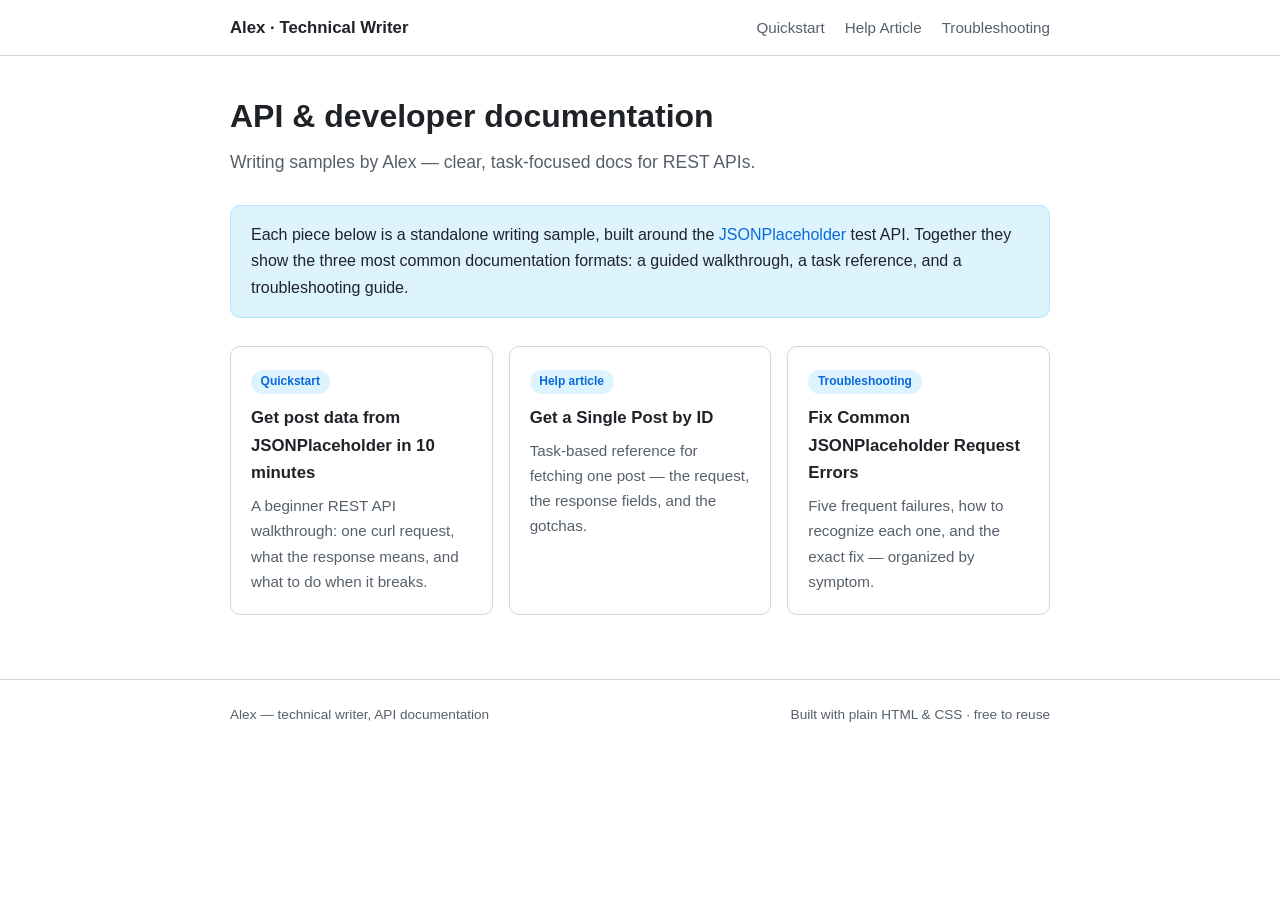
<file: index.html>
<!DOCTYPE html>
<html lang="en">
<head>
  <meta charset="utf-8">
  <meta name="viewport" content="width=device-width, initial-scale=1">
  <title>Alex — Technical Writer</title>
  <meta name="description" content="Portfolio of API and developer documentation samples by Alex.">
  <link rel="stylesheet" href="styles.css">
</head>
<body>
  <header class="site-header">
    <nav>
      <a class="brand" href="index.html">Alex · Technical Writer</a>
      <a href="quickstart.html">Quickstart</a>
      <a href="help-article-fetch-single-post.html">Help Article</a>
      <a href="troubleshooting-jsonplaceholder-errors.html">Troubleshooting</a>
    </nav>
  </header>

  <main>
    <h1>API &amp; developer documentation</h1>
    <p class="subtitle">Writing samples by Alex — clear, task-focused docs for REST APIs.</p>

    <div class="callout">
      Each piece below is a standalone writing sample, built around the
      <a href="https://jsonplaceholder.typicode.com/">JSONPlaceholder</a> test API.
      Together they show the three most common documentation formats: a guided
      walkthrough, a task reference, and a troubleshooting guide.
    </div>

    <div class="card-grid">
      <a class="card" href="quickstart.html">
        <span class="tag">Quickstart</span>
        <h3>Get post data from JSONPlaceholder in 10 minutes</h3>
        <p>A beginner REST API walkthrough: one curl request, what the response means, and what to do when it breaks.</p>
      </a>
      <a class="card" href="help-article-fetch-single-post.html">
        <span class="tag">Help article</span>
        <h3>Get a Single Post by ID</h3>
        <p>Task-based reference for fetching one post — the request, the response fields, and the gotchas.</p>
      </a>
      <a class="card" href="troubleshooting-jsonplaceholder-errors.html">
        <span class="tag">Troubleshooting</span>
        <h3>Fix Common JSONPlaceholder Request Errors</h3>
        <p>Five frequent failures, how to recognize each one, and the exact fix — organized by symptom.</p>
      </a>
    </div>
  </main>

  <footer class="site-footer">
    <div class="inner">
      <span>Alex — technical writer, API documentation</span>
      <span>Built with plain HTML &amp; CSS · free to reuse</span>
    </div>
  </footer>
</body>
</html>
</file>
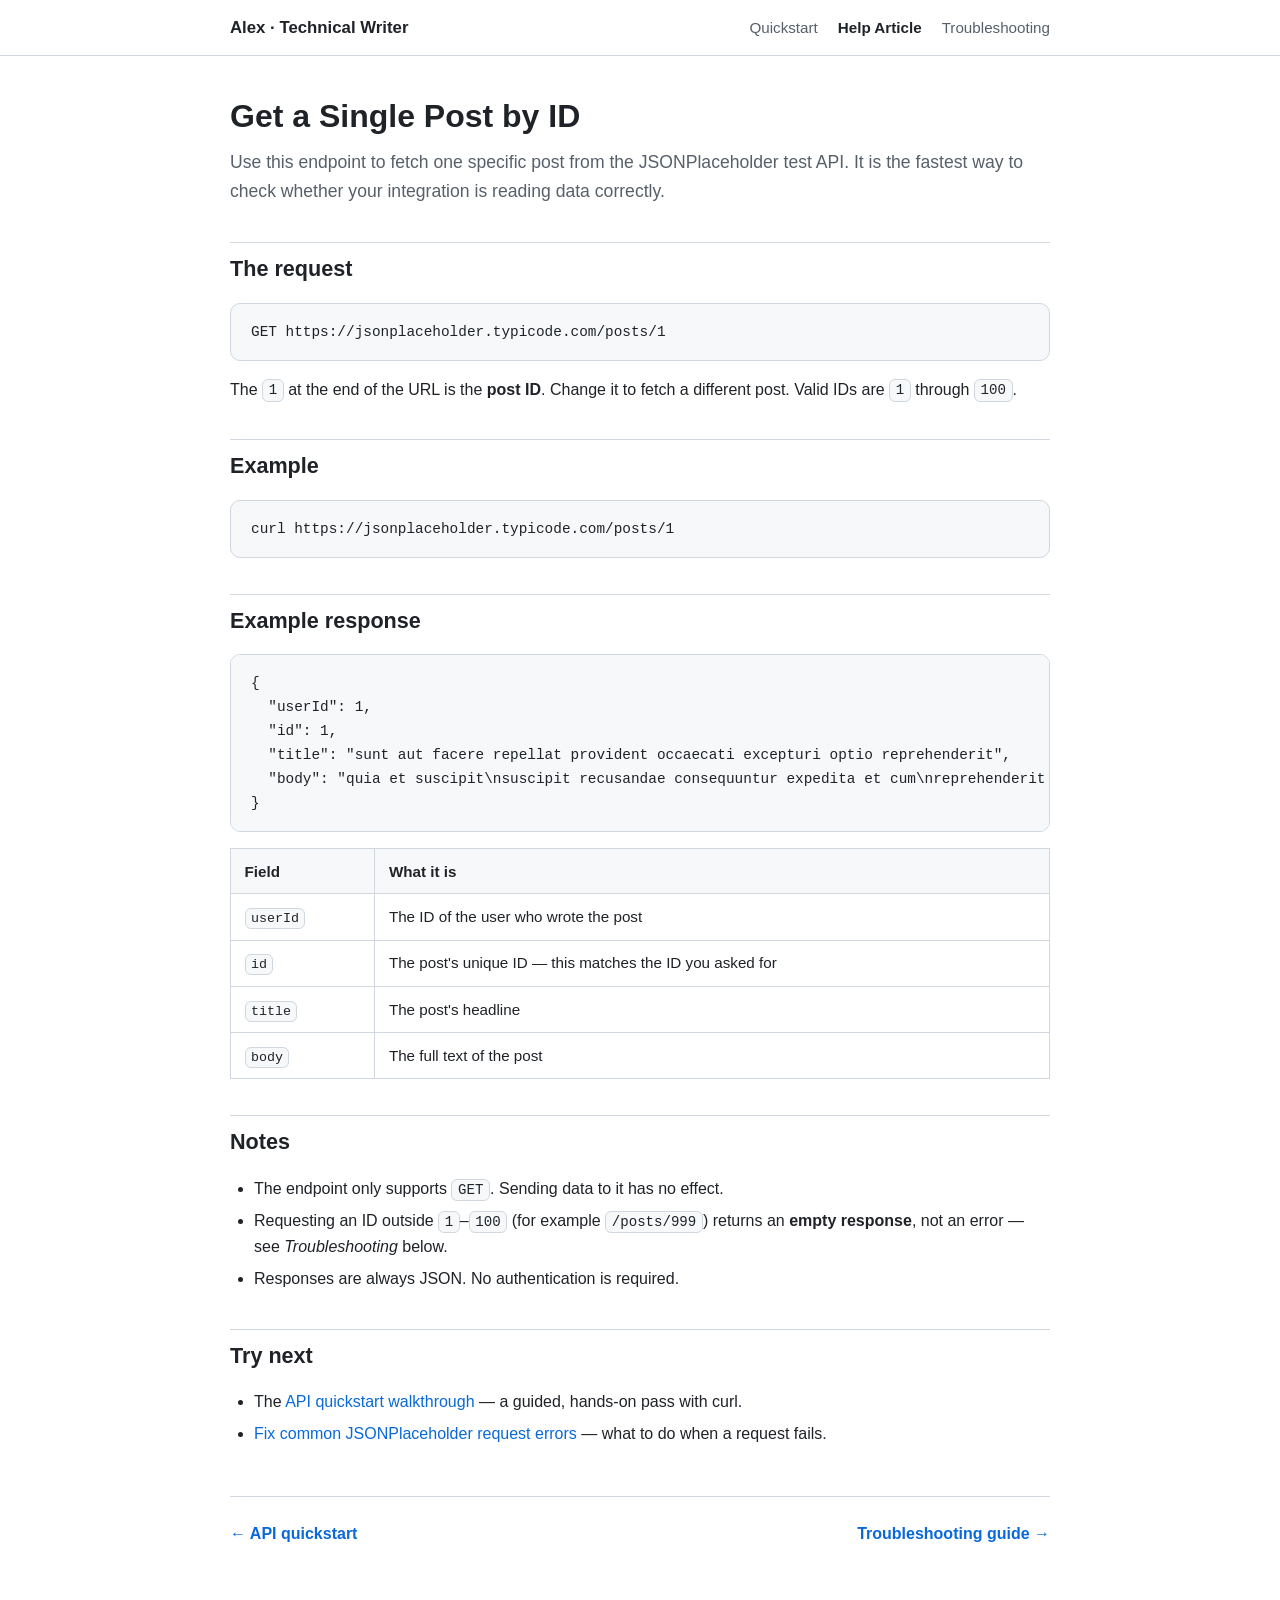
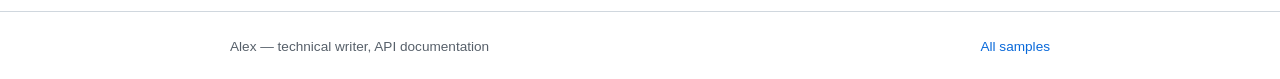
<file: help article.html>
<!DOCTYPE html>
<html lang="en">
<head>
  <meta charset="utf-8">
  <meta name="viewport" content="width=device-width, initial-scale=1">
  <title>Get a Single Post by ID — Alex, Technical Writer</title>
  <meta name="description" content="Help article: fetch one specific post from the JSONPlaceholder test API.">
  <link rel="stylesheet" href="styles.css">
</head>
<body>
  <header class="site-header">
    <nav>
      <a class="brand" href="index.html">Alex · Technical Writer</a>
      <a href="quickstart.html">Quickstart</a>
      <a href="help-article-fetch-single-post.html" aria-current="page">Help Article</a>
      <a href="troubleshooting-jsonplaceholder-errors.html">Troubleshooting</a>
    </nav>
  </header>

  <main>
    <h1>Get a Single Post by ID</h1>
    <p class="subtitle">Use this endpoint to fetch one specific post from the JSONPlaceholder test API. It is the fastest way to check whether your integration is reading data correctly.</p>

    <h2>The request</h2>
    <pre><code>GET https://jsonplaceholder.typicode.com/posts/1</code></pre>
    <p>The <code>1</code> at the end of the URL is the <strong>post ID</strong>. Change it to fetch a different post. Valid IDs are <code>1</code> through <code>100</code>.</p>

    <h2>Example</h2>
    <pre><code class="language-bash">curl https://jsonplaceholder.typicode.com/posts/1</code></pre>

    <h2>Example response</h2>
    <pre><code class="language-json">{
  "userId": 1,
  "id": 1,
  "title": "sunt aut facere repellat provident occaecati excepturi optio reprehenderit",
  "body": "quia et suscipit\nsuscipit recusandae consequuntur expedita et cum\nreprehenderit molestiae ut ut quas totam\nnostrum rerum est autem sunt rem eveniet architecto"
}</code></pre>

    <table>
      <thead>
        <tr><th>Field</th><th>What it is</th></tr>
      </thead>
      <tbody>
        <tr><td><code>userId</code></td><td>The ID of the user who wrote the post</td></tr>
        <tr><td><code>id</code></td><td>The post's unique ID — this matches the ID you asked for</td></tr>
        <tr><td><code>title</code></td><td>The post's headline</td></tr>
        <tr><td><code>body</code></td><td>The full text of the post</td></tr>
      </tbody>
    </table>

    <h2>Notes</h2>
    <ul>
      <li>The endpoint only supports <code>GET</code>. Sending data to it has no effect.</li>
      <li>Requesting an ID outside <code>1</code>–<code>100</code> (for example <code>/posts/999</code>) returns an <strong>empty response</strong>, not an error — see <em>Troubleshooting</em> below.</li>
      <li>Responses are always JSON. No authentication is required.</li>
    </ul>

    <h2>Try next</h2>
    <ul>
      <li>The <a href="quickstart.html">API quickstart walkthrough</a> — a guided, hands-on pass with curl.</li>
      <li><a href="troubleshooting-jsonplaceholder-errors.html">Fix common JSONPlaceholder request errors</a> — what to do when a request fails.</li>
    </ul>

    <nav class="prev-next">
      <a href="quickstart.html">&larr; API quickstart</a>
      <a class="next" href="troubleshooting-jsonplaceholder-errors.html">Troubleshooting guide &rarr;</a>
    </nav>
  </main>

  <footer class="site-footer">
    <div class="inner">
      <span>Alex — technical writer, API documentation</span>
      <span><a href="index.html">All samples</a></span>
    </div>
  </footer>
</body>
</html>
</file>
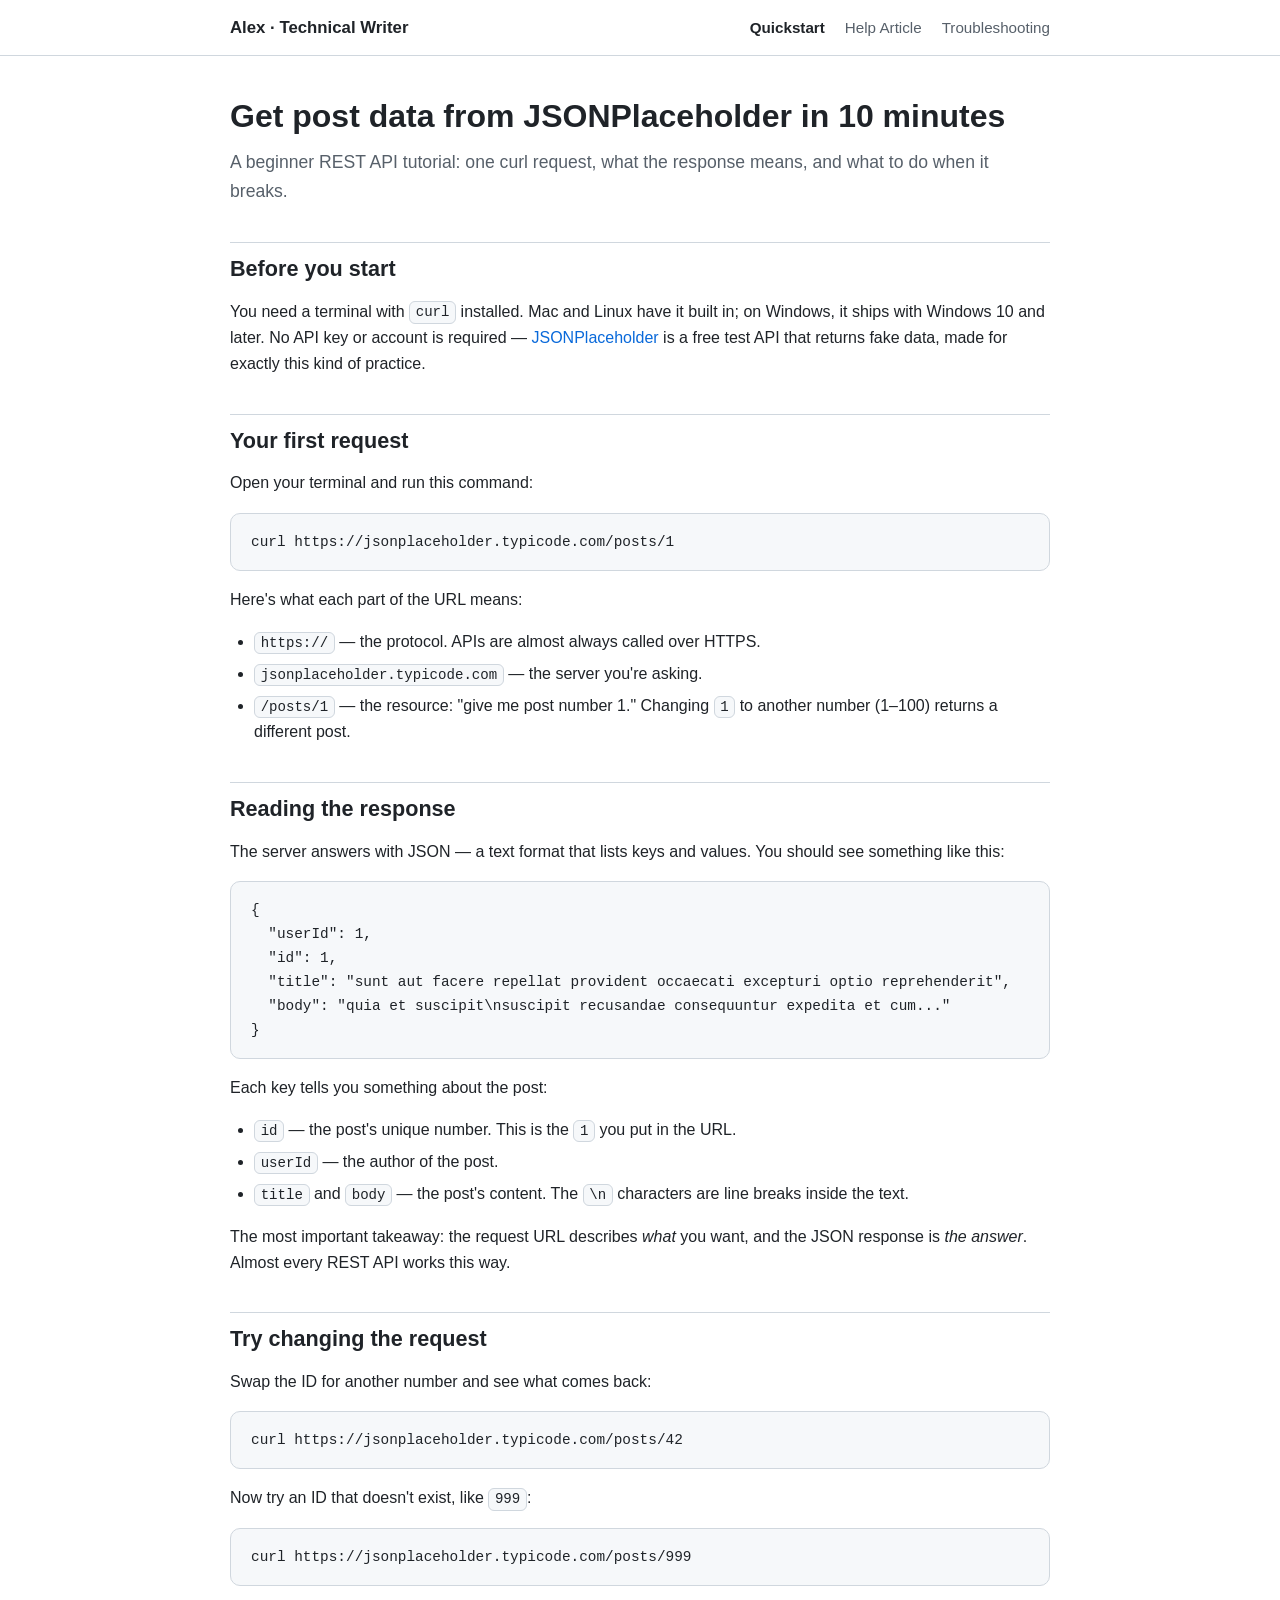
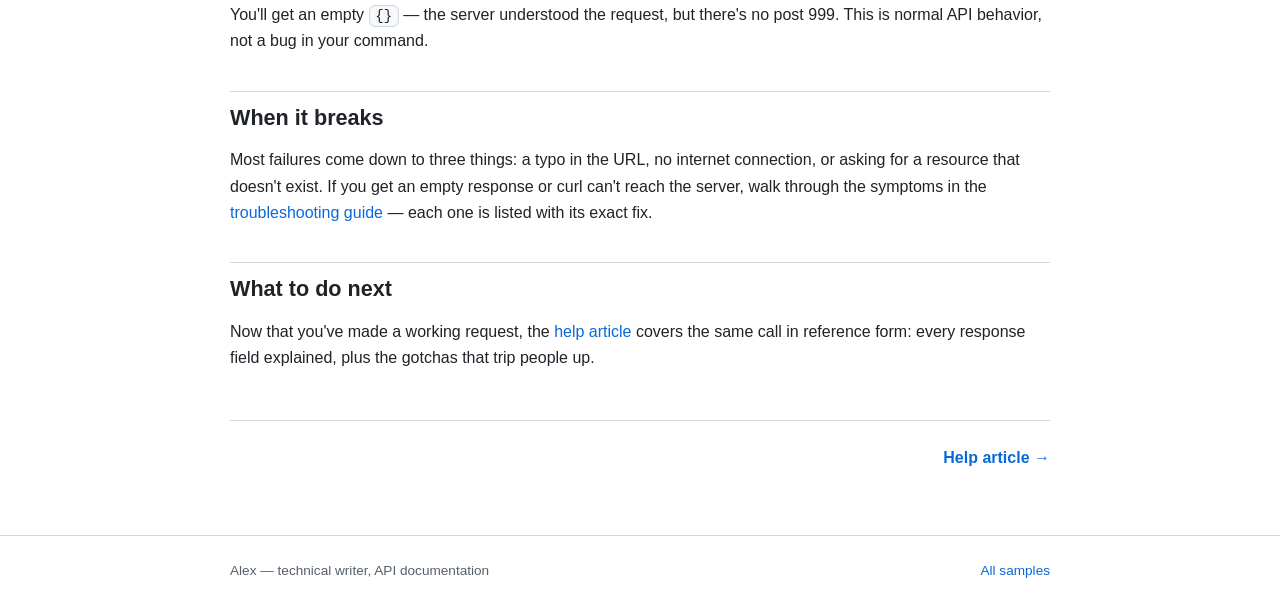
<file: quickstart.html>
<!DOCTYPE html>
<html lang="en">
<head>
  <meta charset="utf-8">
  <meta name="viewport" content="width=device-width, initial-scale=1">
  <title>Get post data from JSONPlaceholder in 10 minutes — Alex, Technical Writer</title>
  <meta name="description" content="API quickstart: get post data from JSONPlaceholder in 10 minutes.">
  <link rel="stylesheet" href="styles.css">
</head>
<body>
  <header class="site-header">
    <nav>
      <a class="brand" href="index.html">Alex · Technical Writer</a>
      <a href="quickstart.html" aria-current="page">Quickstart</a>
      <a href="help-article-fetch-single-post.html">Help Article</a>
      <a href="troubleshooting-jsonplaceholder-errors.html">Troubleshooting</a>
    </nav>
  </header>

  <main>
    <h1>Get post data from JSONPlaceholder in 10 minutes</h1>
    <p class="subtitle">A beginner REST API tutorial: one curl request, what the response means, and what to do when it breaks.</p>

    <h2>Before you start</h2>
    <p>You need a terminal with <code>curl</code> installed. Mac and Linux have it built in; on Windows, it ships with Windows 10 and later. No API key or account is required — <a href="https://jsonplaceholder.typicode.com/">JSONPlaceholder</a> is a free test API that returns fake data, made for exactly this kind of practice.</p>

    <h2>Your first request</h2>
    <p>Open your terminal and run this command:</p>
    <pre><code class="language-bash">curl https://jsonplaceholder.typicode.com/posts/1</code></pre>
    <p>Here's what each part of the URL means:</p>
    <ul>
      <li><code>https://</code> — the protocol. APIs are almost always called over HTTPS.</li>
      <li><code>jsonplaceholder.typicode.com</code> — the server you're asking.</li>
      <li><code>/posts/1</code> — the resource: "give me post number 1." Changing <code>1</code> to another number (1–100) returns a different post.</li>
    </ul>

    <h2>Reading the response</h2>
    <p>The server answers with JSON — a text format that lists keys and values. You should see something like this:</p>
    <pre><code class="language-json">{
  "userId": 1,
  "id": 1,
  "title": "sunt aut facere repellat provident occaecati excepturi optio reprehenderit",
  "body": "quia et suscipit\nsuscipit recusandae consequuntur expedita et cum..."
}</code></pre>
    <p>Each key tells you something about the post:</p>
    <ul>
      <li><code>id</code> — the post's unique number. This is the <code>1</code> you put in the URL.</li>
      <li><code>userId</code> — the author of the post.</li>
      <li><code>title</code> and <code>body</code> — the post's content. The <code>\n</code> characters are line breaks inside the text.</li>
    </ul>
    <p>The most important takeaway: the request URL describes <em>what</em> you want, and the JSON response is <em>the answer</em>. Almost every REST API works this way.</p>

    <h2>Try changing the request</h2>
    <p>Swap the ID for another number and see what comes back:</p>
    <pre><code class="language-bash">curl https://jsonplaceholder.typicode.com/posts/42</code></pre>
    <p>Now try an ID that doesn't exist, like <code>999</code>:</p>
    <pre><code class="language-bash">curl https://jsonplaceholder.typicode.com/posts/999</code></pre>
    <p>You'll get an empty <code>{}</code> — the server understood the request, but there's no post 999. This is normal API behavior, not a bug in your command.</p>

    <h2>When it breaks</h2>
    <p>Most failures come down to three things: a typo in the URL, no internet connection, or asking for a resource that doesn't exist. If you get an empty response or curl can't reach the server, walk through the symptoms in the <a href="troubleshooting-jsonplaceholder-errors.html">troubleshooting guide</a> — each one is listed with its exact fix.</p>

    <h2>What to do next</h2>
    <p>Now that you've made a working request, the <a href="help-article-fetch-single-post.html">help article</a> covers the same call in reference form: every response field explained, plus the gotchas that trip people up.</p>

    <nav class="prev-next">
      <a class="next" href="help-article-fetch-single-post.html">Help article &rarr;</a>
    </nav>
  </main>

  <footer class="site-footer">
    <div class="inner">
      <span>Alex — technical writer, API documentation</span>
      <span><a href="index.html">All samples</a></span>
    </div>
  </footer>
</body>
</html>
</file>
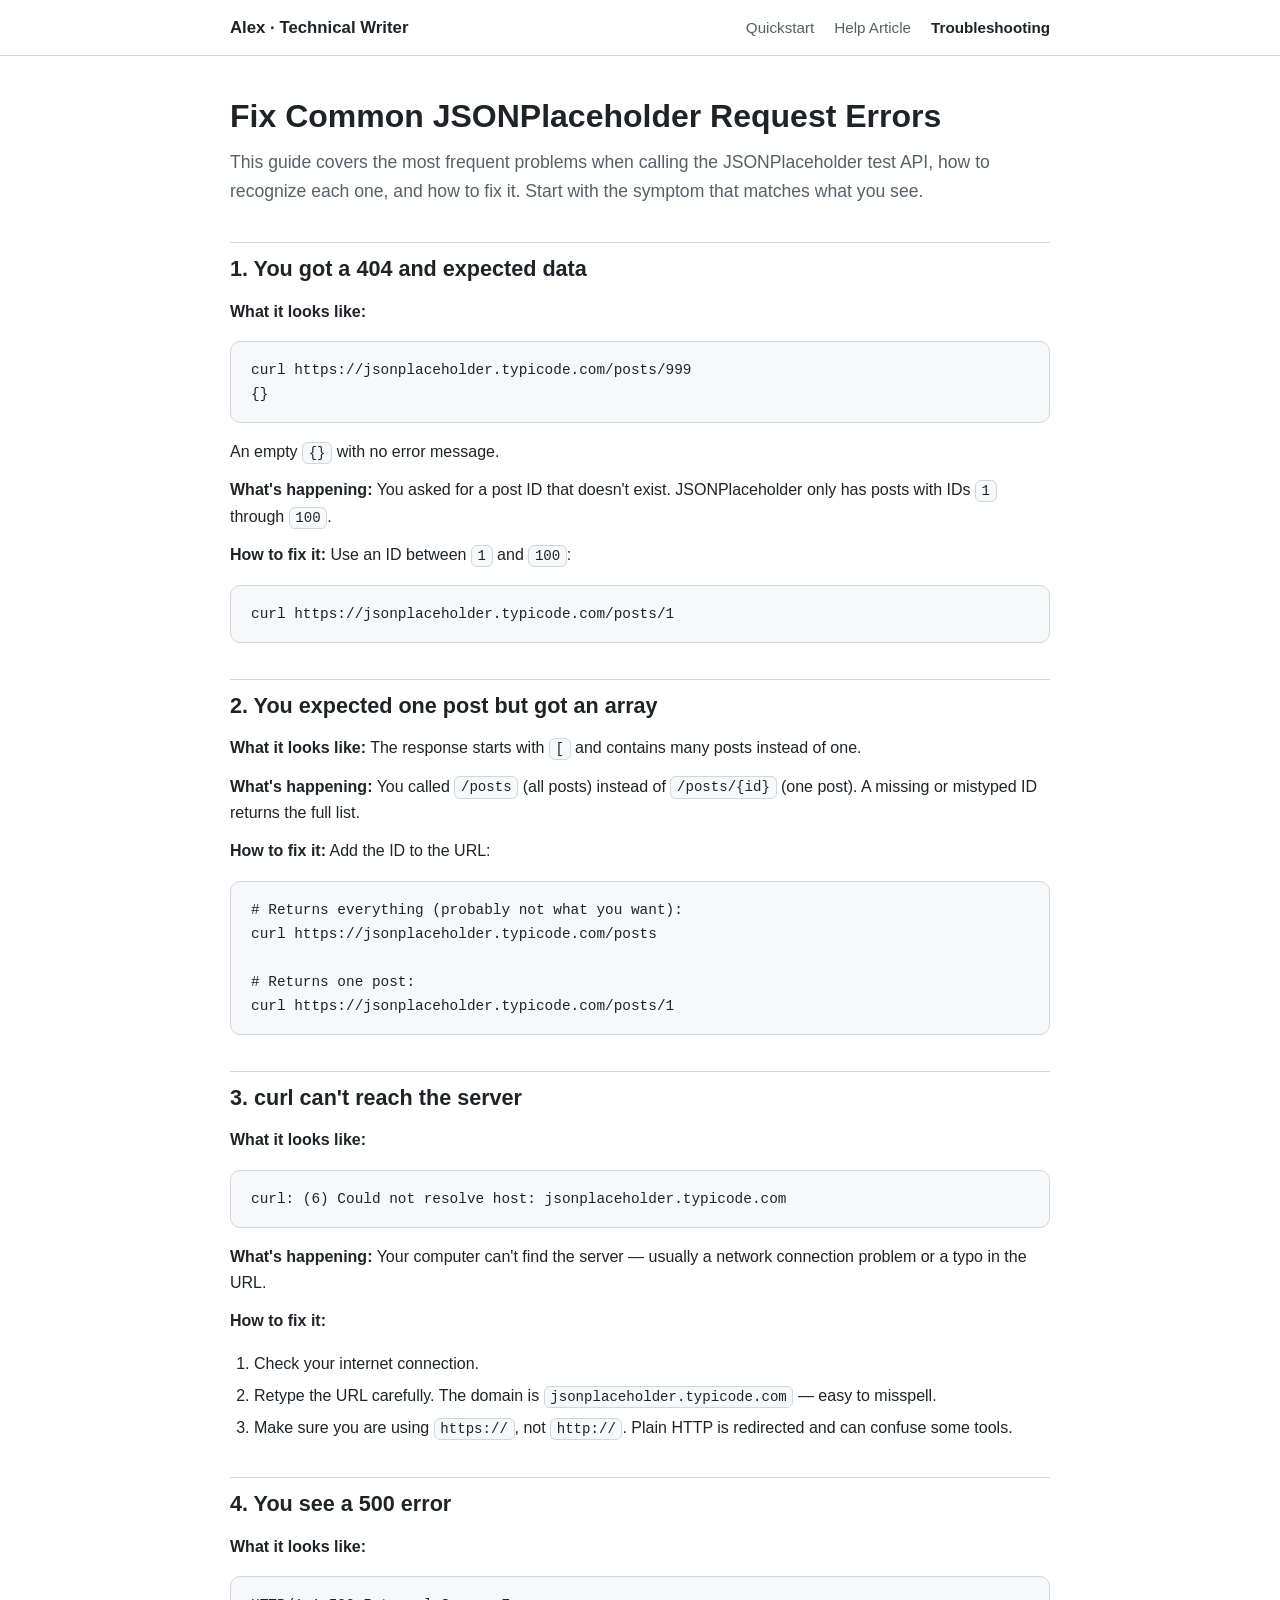
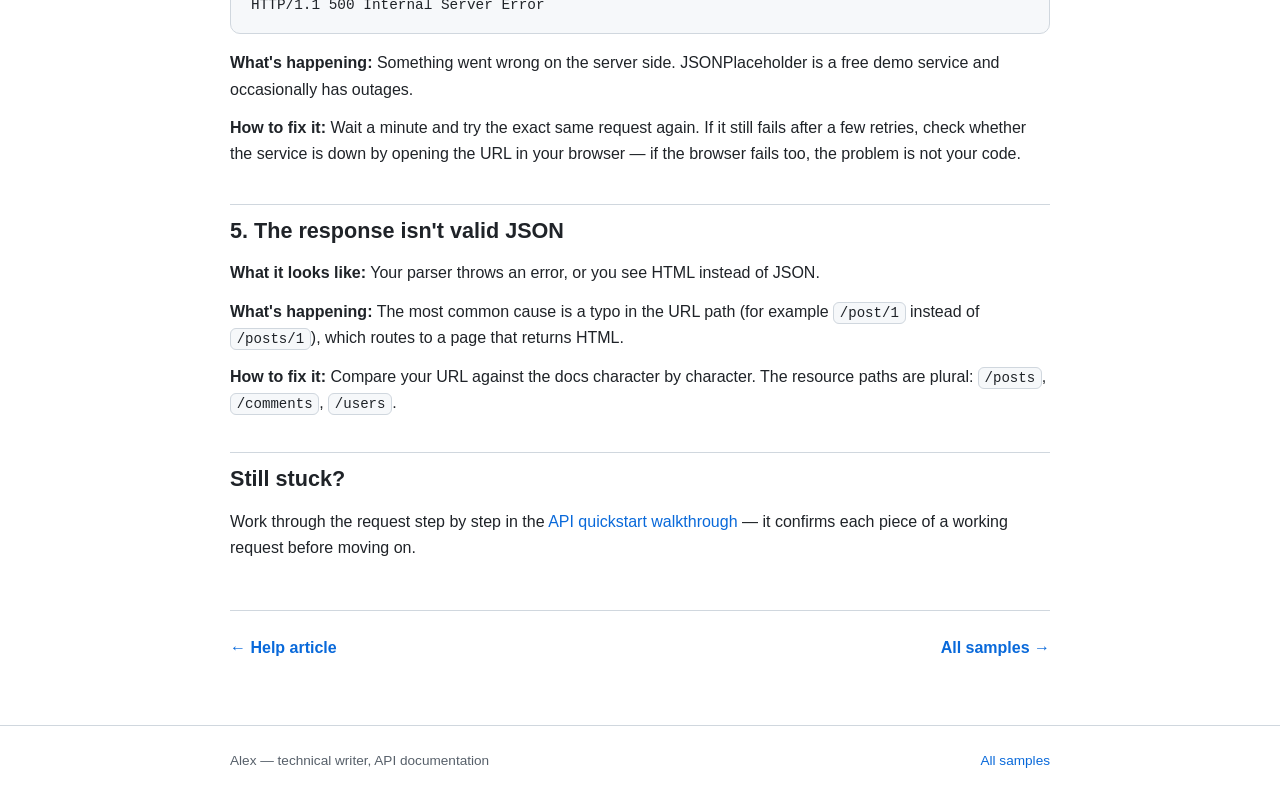
<file: troubleshooting guide.html>
<!DOCTYPE html>
<html lang="en">
<head>
  <meta charset="utf-8">
  <meta name="viewport" content="width=device-width, initial-scale=1">
  <title>Fix Common JSONPlaceholder Request Errors — Alex, Technical Writer</title>
  <meta name="description" content="Troubleshooting guide: five frequent JSONPlaceholder failures and their fixes.">
  <link rel="stylesheet" href="styles.css">
</head>
<body>
  <header class="site-header">
    <nav>
      <a class="brand" href="index.html">Alex · Technical Writer</a>
      <a href="quickstart.html">Quickstart</a>
      <a href="help-article-fetch-single-post.html">Help Article</a>
      <a href="troubleshooting-jsonplaceholder-errors.html" aria-current="page">Troubleshooting</a>
    </nav>
  </header>

  <main>
    <h1>Fix Common JSONPlaceholder Request Errors</h1>
    <p class="subtitle">This guide covers the most frequent problems when calling the JSONPlaceholder test API, how to recognize each one, and how to fix it. Start with the symptom that matches what you see.</p>

    <h2>1. You got a 404 and expected data</h2>
    <p><strong>What it looks like:</strong></p>
    <pre><code>curl https://jsonplaceholder.typicode.com/posts/999
{}</code></pre>
    <p>An empty <code>{}</code> with no error message.</p>
    <p><strong>What's happening:</strong> You asked for a post ID that doesn't exist. JSONPlaceholder only has posts with IDs <code>1</code> through <code>100</code>.</p>
    <p><strong>How to fix it:</strong> Use an ID between <code>1</code> and <code>100</code>:</p>
    <pre><code class="language-bash">curl https://jsonplaceholder.typicode.com/posts/1</code></pre>

    <h2>2. You expected one post but got an array</h2>
    <p><strong>What it looks like:</strong> The response starts with <code>[</code> and contains many posts instead of one.</p>
    <p><strong>What's happening:</strong> You called <code>/posts</code> (all posts) instead of <code>/posts/{id}</code> (one post). A missing or mistyped ID returns the full list.</p>
    <p><strong>How to fix it:</strong> Add the ID to the URL:</p>
    <pre><code class="language-bash"># Returns everything (probably not what you want):
curl https://jsonplaceholder.typicode.com/posts

# Returns one post:
curl https://jsonplaceholder.typicode.com/posts/1</code></pre>

    <h2>3. curl can't reach the server</h2>
    <p><strong>What it looks like:</strong></p>
    <pre><code>curl: (6) Could not resolve host: jsonplaceholder.typicode.com</code></pre>
    <p><strong>What's happening:</strong> Your computer can't find the server — usually a network connection problem or a typo in the URL.</p>
    <p><strong>How to fix it:</strong></p>
    <ol>
      <li>Check your internet connection.</li>
      <li>Retype the URL carefully. The domain is <code>jsonplaceholder.typicode.com</code> — easy to misspell.</li>
      <li>Make sure you are using <code>https://</code>, not <code>http://</code>. Plain HTTP is redirected and can confuse some tools.</li>
    </ol>

    <h2>4. You see a 500 error</h2>
    <p><strong>What it looks like:</strong></p>
    <pre><code>HTTP/1.1 500 Internal Server Error</code></pre>
    <p><strong>What's happening:</strong> Something went wrong on the server side. JSONPlaceholder is a free demo service and occasionally has outages.</p>
    <p><strong>How to fix it:</strong> Wait a minute and try the exact same request again. If it still fails after a few retries, check whether the service is down by opening the URL in your browser — if the browser fails too, the problem is not your code.</p>

    <h2>5. The response isn't valid JSON</h2>
    <p><strong>What it looks like:</strong> Your parser throws an error, or you see HTML instead of JSON.</p>
    <p><strong>What's happening:</strong> The most common cause is a typo in the URL path (for example <code>/post/1</code> instead of <code>/posts/1</code>), which routes to a page that returns HTML.</p>
    <p><strong>How to fix it:</strong> Compare your URL against the docs character by character. The resource paths are plural: <code>/posts</code>, <code>/comments</code>, <code>/users</code>.</p>

    <h2>Still stuck?</h2>
    <p>Work through the request step by step in the <a href="quickstart.html">API quickstart walkthrough</a> — it confirms each piece of a working request before moving on.</p>

    <nav class="prev-next">
      <a href="help-article-fetch-single-post.html">&larr; Help article</a>
      <a class="next" href="index.html">All samples &rarr;</a>
    </nav>
  </main>

  <footer class="site-footer">
    <div class="inner">
      <span>Alex — technical writer, API documentation</span>
      <span><a href="index.html">All samples</a></span>
    </div>
  </footer>
</body>
</html>
</file>
<file: styles.css>
/* Alex — technical writing portfolio docs site. No build step, no external
   dependencies: works from a folder, GitHub Pages, or any static host. */

:root {
  --bg: #ffffff;
  --bg-soft: #f6f8fa;
  --ink: #1f2328;
  --ink-soft: #57606a;
  --line: #d0d7de;
  --accent: #0969da;
  --accent-soft: #ddf4ff;
  --code-bg: #f6f8fa;
  --radius: 10px;
  --maxw: 860px;
}

* { box-sizing: border-box; }

body {
  margin: 0;
  font-family: -apple-system, BlinkMacSystemFont, "Segoe UI", Helvetica, Arial, sans-serif;
  color: var(--ink);
  background: var(--bg);
  line-height: 1.65;
  font-size: 16px;
}

a { color: var(--accent); text-decoration: none; }
a:hover { text-decoration: underline; }

.site-header {
  border-bottom: 1px solid var(--line);
  background: var(--bg);
  position: sticky;
  top: 0;
  z-index: 10;
}

.site-header nav {
  max-width: var(--maxw);
  margin: 0 auto;
  padding: 0.85rem 1.25rem;
  display: flex;
  gap: 1.25rem;
  align-items: center;
  flex-wrap: wrap;
}

.site-header .brand {
  font-weight: 700;
  color: var(--ink);
  margin-right: auto;
  font-size: 1.05rem;
}

.site-header nav a {
  color: var(--ink-soft);
  font-size: 0.95rem;
}

.site-header nav a[aria-current="page"] {
  color: var(--ink);
  font-weight: 600;
}

main {
  max-width: var(--maxw);
  margin: 0 auto;
  padding: 2.5rem 1.25rem 4rem;
}

h1 { font-size: 2rem; line-height: 1.25; margin: 0 0 0.5rem; }
h2 { font-size: 1.35rem; margin: 2.25rem 0 0.75rem; padding-top: 0.5rem; border-top: 1px solid var(--line); }
h3 { font-size: 1.1rem; margin: 1.75rem 0 0.5rem; }

p { margin: 0.75rem 0; }
.subtitle { color: var(--ink-soft); font-size: 1.1rem; margin-bottom: 1.75rem; }

code {
  font-family: ui-monospace, SFMono-Regular, Menlo, Consolas, monospace;
  font-size: 0.88em;
  background: var(--code-bg);
  border: 1px solid var(--line);
  border-radius: 6px;
  padding: 0.15em 0.4em;
}

pre {
  background: var(--code-bg);
  border: 1px solid var(--line);
  border-radius: var(--radius);
  padding: 1rem 1.25rem;
  overflow-x: auto;
  line-height: 1.5;
}

pre code {
  background: none;
  border: none;
  padding: 0;
  font-size: 0.9em;
}

table {
  border-collapse: collapse;
  width: 100%;
  margin: 1rem 0 1.5rem;
  font-size: 0.95rem;
}

th, td {
  border: 1px solid var(--line);
  padding: 0.6rem 0.85rem;
  text-align: left;
  vertical-align: top;
}

th { background: var(--bg-soft); font-weight: 600; }

ul, ol { padding-left: 1.5rem; }
li { margin: 0.35rem 0; }

.callout {
  background: var(--accent-soft);
  border: 1px solid #b6e3ff;
  border-radius: var(--radius);
  padding: 1rem 1.25rem;
  margin: 1.5rem 0;
}

.card-grid {
  display: grid;
  grid-template-columns: repeat(auto-fit, minmax(240px, 1fr));
  gap: 1rem;
  margin-top: 1.75rem;
}

.card {
  border: 1px solid var(--line);
  border-radius: var(--radius);
  padding: 1.25rem;
  background: var(--bg);
  display: block;
  color: var(--ink);
}

.card:hover { text-decoration: none; border-color: var(--accent); }

.card h3 { margin: 0 0 0.4rem; border: none; padding: 0; font-size: 1.05rem; }
.card p { margin: 0; color: var(--ink-soft); font-size: 0.95rem; }
.card .tag {
  display: inline-block;
  font-size: 0.75rem;
  font-weight: 600;
  color: var(--accent);
  background: var(--accent-soft);
  border-radius: 999px;
  padding: 0.15rem 0.6rem;
  margin-bottom: 0.6rem;
}

.site-footer {
  border-top: 1px solid var(--line);
  color: var(--ink-soft);
  font-size: 0.85rem;
}

.site-footer .inner {
  max-width: var(--maxw);
  margin: 0 auto;
  padding: 1.5rem 1.25rem;
  display: flex;
  justify-content: space-between;
  flex-wrap: wrap;
  gap: 0.5rem;
}

.prev-next {
  display: flex;
  justify-content: space-between;
  gap: 1rem;
  margin-top: 3rem;
  padding-top: 1.5rem;
  border-top: 1px solid var(--line);
  flex-wrap: wrap;
}

.prev-next a { font-weight: 600; }
.prev-next .next { margin-left: auto; }

@media (max-width: 600px) {
  h1 { font-size: 1.6rem; }
  main { padding-top: 1.75rem; }
}
</file>
